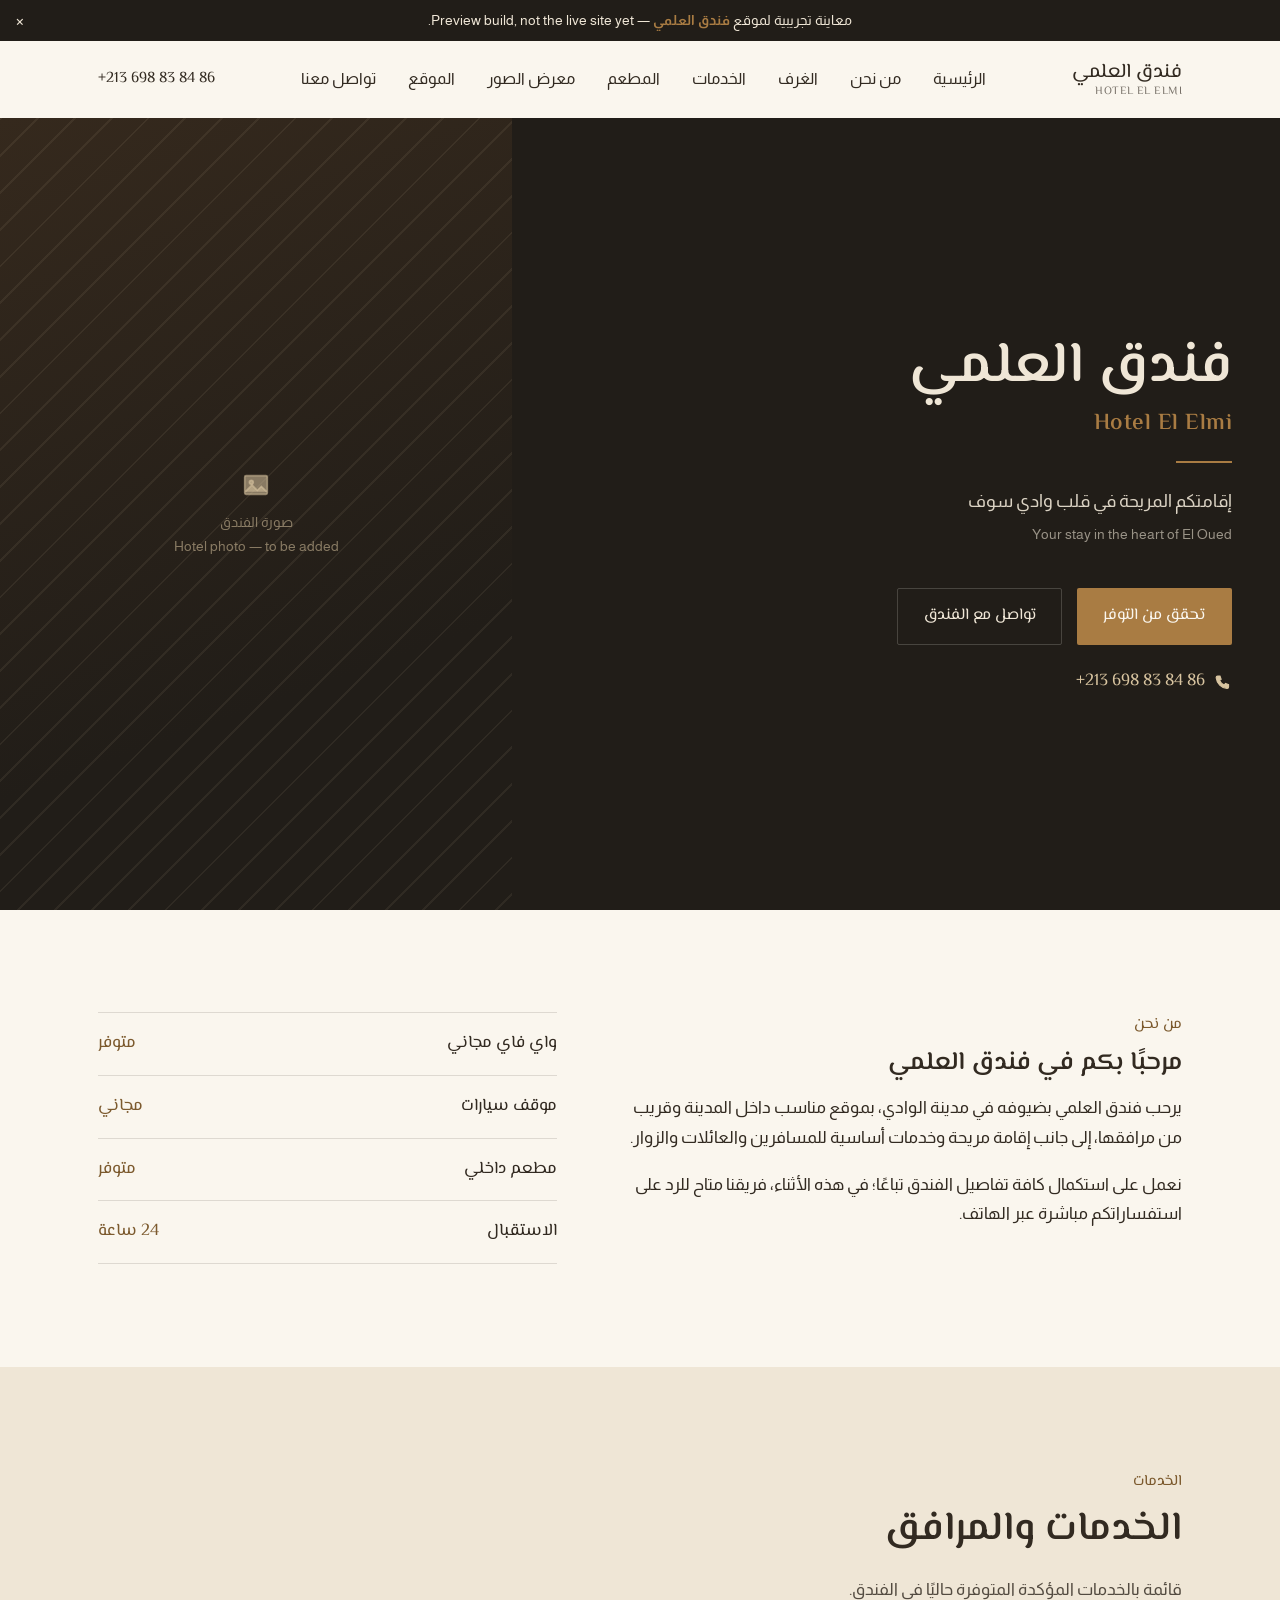
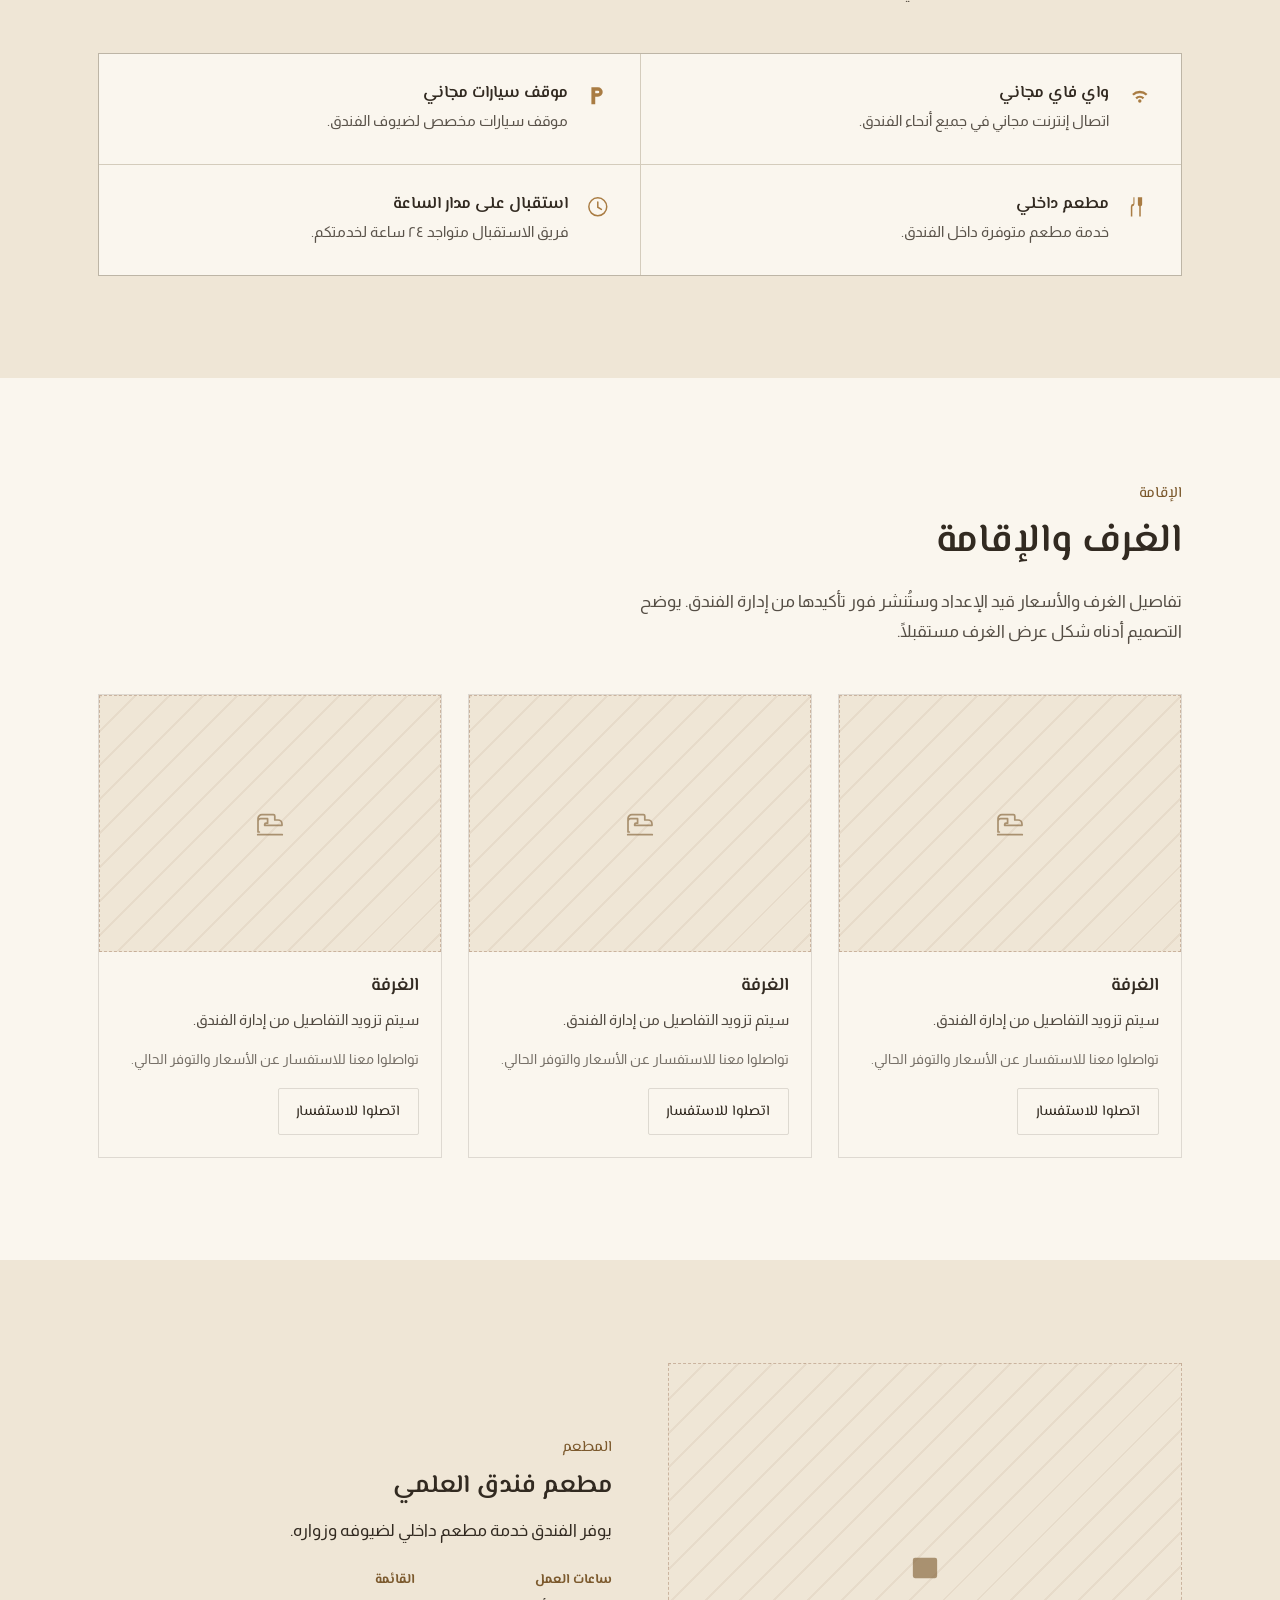
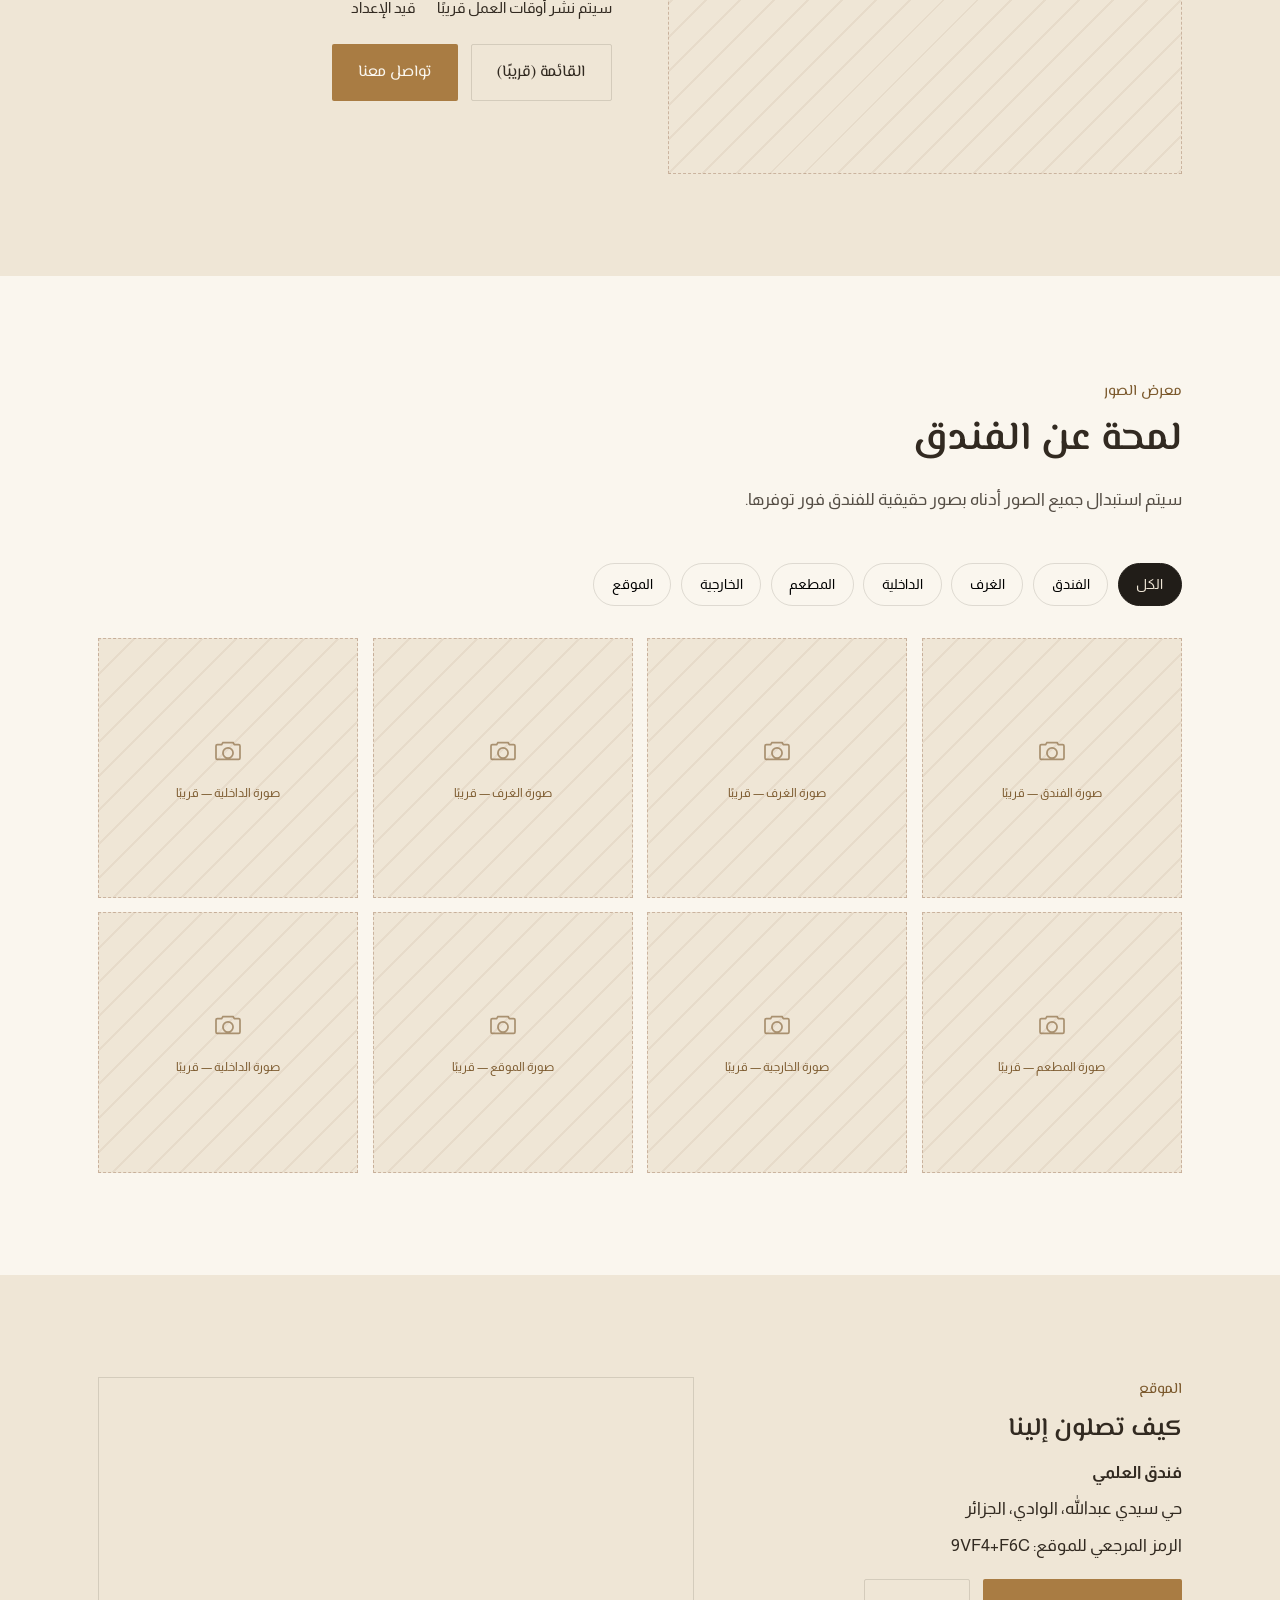
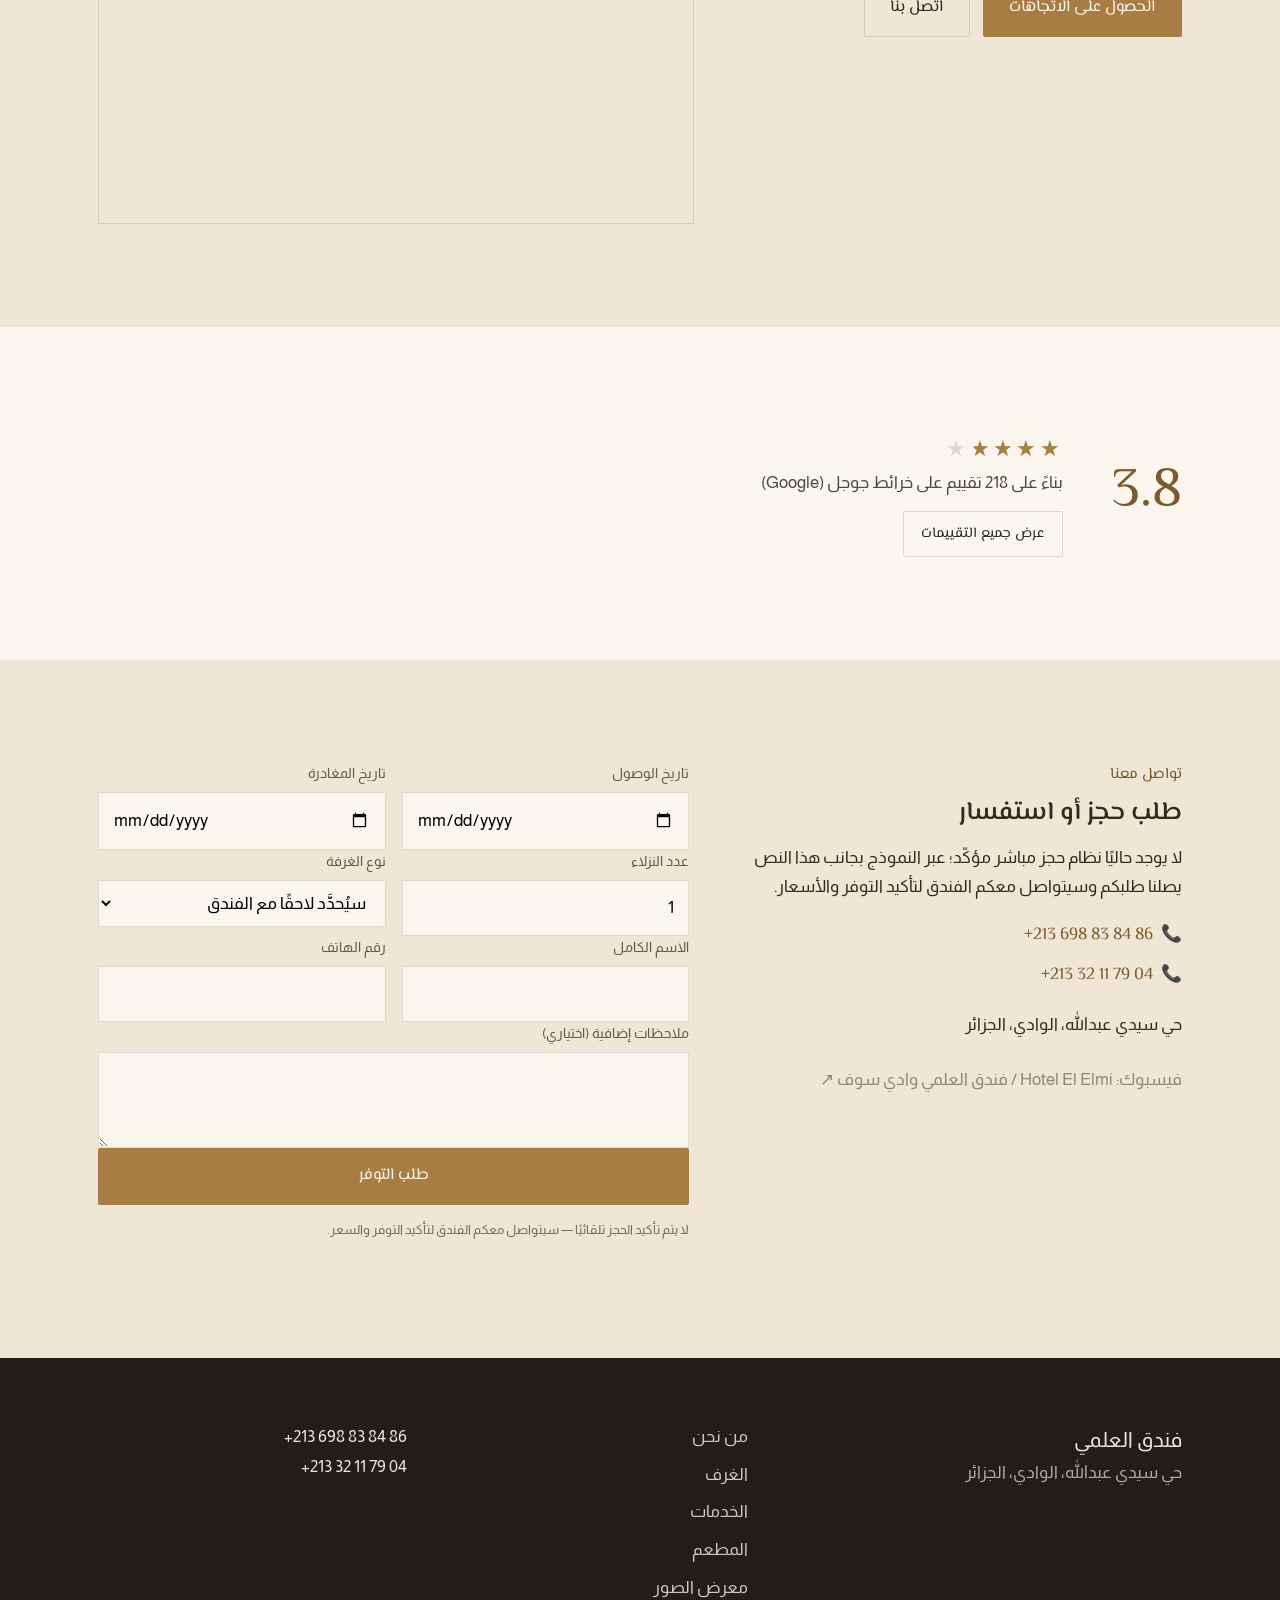
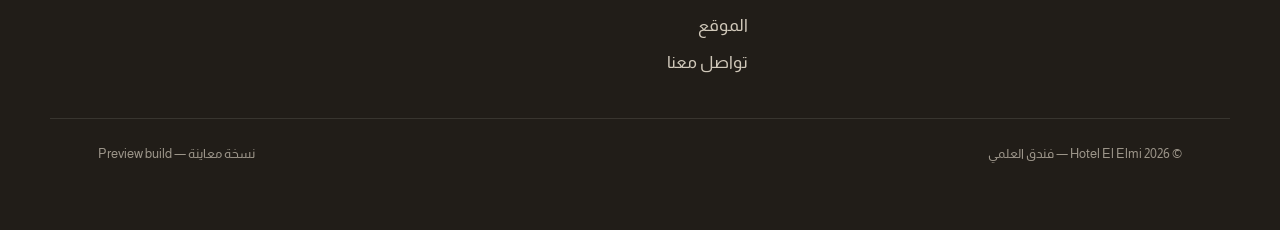
<file: index.html>
<!DOCTYPE html>
<html lang="ar" dir="rtl">
<head>
<meta charset="UTF-8" />
<meta name="viewport" content="width=device-width, initial-scale=1" />
<title>Hotel El Elmi | فندق العلمي | El Oued, Algeria</title>
<meta name="description" content="Hotel El Elmi in El Oued, Algeria. Discover accommodation, restaurant services, free Wi-Fi, free parking and convenient access to the city." />

<!-- Preview stage: keep this hotel demo out of search results until the
     hotel confirms the site is ready to go live, then remove this line. -->
<meta name="robots" content="noindex, nofollow" />

<link rel="preconnect" href="https://fonts.googleapis.com">
<link rel="preconnect" href="https://fonts.gstatic.com" crossorigin>
<link href="https://fonts.googleapis.com/css2?family=El+Messiri:wght@500;600;700&family=Almarai:wght@300;400;700;800&display=swap" rel="stylesheet">

<link rel="stylesheet" href="css/styles.css" />

<script type="application/ld+json">
{
  "@context": "https://schema.org",
  "@type": "Hotel",
  "name": "Hotel El Elmi",
  "alternateName": "فندق العلمي وادي سوف",
  "telephone": ["+213698838486", "+213321179004"],
  "address": {
    "@type": "PostalAddress",
    "streetAddress": "Cité Sidi Abdallah",
    "addressLocality": "El Oued",
    "addressCountry": "DZ"
  },
  "amenityFeature": [
    { "@type": "LocationFeatureSpecification", "name": "Free WiFi", "value": true },
    { "@type": "LocationFeatureSpecification", "name": "Free Parking", "value": true },
    { "@type": "LocationFeatureSpecification", "name": "Restaurant", "value": true },
    { "@type": "LocationFeatureSpecification", "name": "24-hour front desk", "value": true }
  ],
  "aggregateRating": {
    "@type": "AggregateRating",
    "ratingValue": "3.8",
    "reviewCount": "218"
  }
}
</script>
</head>
<body>

<div class="preview-banner" id="previewBanner">
  <span>معاينة تجريبية لموقع <strong>فندق العلمي</strong> — Preview build, not the live site yet.</span>
  <button class="preview-banner__close" aria-label="إغلاق">×</button>
</div>

<header class="site-header" id="siteHeader">
  <div class="container site-header__bar">
    <a href="#home" class="brand">
      <span class="brand__ar">فندق العلمي</span>
      <span class="brand__en">HOTEL EL ELMI</span>
    </a>
    <nav class="nav-desktop" id="desktopNav" aria-label="التنقل الرئيسي"></nav>
    <div class="header__actions">
      <a class="header__phone" href="tel:+213698838486" data-fill="phonePrimaryHref">
        <span data-fill="phonePrimaryDisplay" dir="ltr">+213 698 83 84 86</span>
      </a>
      <button class="menu-toggle" id="menuToggle" aria-label="القائمة">
        <span></span><span></span><span></span>
      </button>
    </div>
  </div>
  <nav class="nav-mobile" id="mobileNav" aria-label="قائمة الجوال"></nav>
</header>

<main>

  <!-- HERO -->
  <section class="hero" id="home">
    <div class="hero__media" role="img" aria-label="صورة الفندق — سيتم إضافتها لاحقًا">
      <div class="hero__media-label">
        <svg viewBox="0 0 24 24" fill="none" stroke="currentColor" stroke-width="1.2"><rect x="3.5" y="5" width="17" height="14" rx="1"/><circle cx="8.5" cy="10" r="1.5"/><path d="M4 17l5-5 4 4 3-3 4 4"/></svg>
        <span>صورة الفندق<br>Hotel photo — to be added</span>
      </div>
    </div>
    <div class="hero__panel">
      <h1>فندق العلمي<span class="en">Hotel El Elmi</span></h1>
      <hr class="hero__rule" />
      <p class="hero__tagline">
        إقامتكم المريحة في قلب وادي سوف
        <span class="en">Your stay in the heart of El Oued</span>
      </p>
      <div class="hero__actions">
        <a href="#contact" class="btn btn--primary">تحقق من التوفر</a>
        <a href="#location" class="btn btn--outline">تواصل مع الفندق</a>
      </div>
      <a class="hero__phone" href="tel:+213698838486" data-fill="phonePrimaryHref">
        <svg viewBox="0 0 24 24" fill="none" stroke="currentColor" stroke-width="1.4"><path d="M6 4h3l1.5 4-2 1.5a12 12 0 0 0 6 6l1.5-2 4 1.5v3a2 2 0 0 1-2 2A16 16 0 0 1 4 6a2 2 0 0 1 2-2Z"/></svg>
        <span data-fill="phonePrimaryDisplay" dir="ltr">+213 698 83 84 86</span>
      </a>
    </div>
  </section>

  <!-- ABOUT -->
  <section class="section" id="about">
    <div class="container about">
      <div class="about__intro">
        <span class="eyebrow">من نحن</span>
        <h2>مرحبًا بكم في فندق العلمي</h2>
        <p>يرحب فندق العلمي بضيوفه في مدينة الوادي، بموقع مناسب داخل المدينة وقريب من مرافقها، إلى جانب إقامة مريحة وخدمات أساسية للمسافرين والعائلات والزوار.</p>
        <p>نعمل على استكمال كافة تفاصيل الفندق تباعًا؛ في هذه الأثناء، فريقنا متاح للرد على استفساراتكم مباشرة عبر الهاتف.</p>
      </div>
      <div class="about__essentials">
        <div class="essential"><span>واي فاي مجاني</span><span>متوفر</span></div>
        <div class="essential"><span>موقف سيارات</span><span>مجاني</span></div>
        <div class="essential"><span>مطعم داخلي</span><span>متوفر</span></div>
        <div class="essential"><span>الاستقبال</span><span>24 ساعة</span></div>
      </div>
    </div>
  </section>

  <!-- AMENITIES -->
  <section class="section section--tint" id="amenities">
    <div class="container">
      <div class="section__head">
        <span class="eyebrow">الخدمات</span>
        <h2>الخدمات والمرافق</h2>
        <p>قائمة بالخدمات المؤكدة المتوفرة حاليًا في الفندق.</p>
      </div>
      <div class="amenities-grid" id="amenitiesGrid"></div>
    </div>
  </section>

  <!-- ROOMS -->
  <section class="section" id="rooms">
    <div class="container">
      <div class="section__head">
        <span class="eyebrow">الإقامة</span>
        <h2>الغرف والإقامة</h2>
        <p>تفاصيل الغرف والأسعار قيد الإعداد وستُنشر فور تأكيدها من إدارة الفندق. يوضح التصميم أدناه شكل عرض الغرف مستقبلًا.</p>
      </div>
      <div class="rooms-grid" id="roomsGrid"></div>
    </div>
  </section>

  <!-- RESTAURANT -->
  <section class="section section--tint" id="restaurant">
    <div class="container restaurant">
      <div class="restaurant__media placeholder-media">
        <svg viewBox="0 0 24 24" fill="none" stroke="currentColor" stroke-width="1.2"><rect x="3.5" y="5" width="17" height="14" rx="1"/><circle cx="8.5" cy="10" r="1.5"/><path d="M4 17l5-5 4 4 3-3 4 4"/></svg>
      </div>
      <div class="restaurant__body">
        <span class="eyebrow">المطعم</span>
        <h2>مطعم فندق العلمي</h2>
        <p>يوفر الفندق خدمة مطعم داخلي لضيوفه وزواره.</p>
        <div class="restaurant__meta">
          <div><strong>ساعات العمل</strong><span>سيتم نشر أوقات العمل قريبًا</span></div>
          <div><strong>القائمة</strong><span>قيد الإعداد</span></div>
        </div>
        <div class="restaurant__actions">
          <a href="#" class="btn btn--ghost">القائمة (قريبًا)</a>
          <a href="#contact" class="btn btn--primary">تواصل معنا</a>
        </div>
      </div>
    </div>
  </section>

  <!-- GALLERY -->
  <section class="section" id="gallery">
    <div class="container">
      <div class="section__head">
        <span class="eyebrow">معرض الصور</span>
        <h2>لمحة عن الفندق</h2>
        <p>سيتم استبدال جميع الصور أدناه بصور حقيقية للفندق فور توفرها.</p>
      </div>
      <div class="gallery-filters" id="galleryFilters"></div>
      <div class="gallery-grid" id="galleryGrid"></div>
    </div>
  </section>

  <!-- LOCATION -->
  <section class="section section--tint" id="location">
    <div class="container location">
      <div class="location__details">
        <span class="eyebrow">الموقع</span>
        <h2>كيف تصلون إلينا</h2>
        <p><strong>فندق العلمي</strong></p>
        <p data-fill="addressAr">حي سيدي عبدالله، الوادي، الجزائر</p>
        <p>الرمز المرجعي للموقع: <span data-fill="plusCode">9VF4+F6C</span></p>
        <div class="location__actions">
          <a class="btn btn--primary" href="#" data-fill="mapsDirections" target="_blank" rel="noopener">الحصول على الاتجاهات</a>
          <a class="btn btn--ghost" href="tel:+213698838486" data-fill="phonePrimaryHref">اتصل بنا</a>
        </div>
      </div>
      <div class="location__map">
        <iframe src="" data-fill="mapsEmbed" loading="lazy" title="خريطة موقع فندق العلمي" referrerpolicy="no-referrer-when-downgrade"></iframe>
      </div>
    </div>
  </section>

  <!-- REVIEWS -->
  <section class="section">
    <div class="container reviews">
      <div class="reviews__score" id="reviewValue">3.8</div>
      <div class="reviews__meta">
        <span class="stars" id="reviewStars" aria-hidden="true"></span>
        <p id="reviewCount">بناءً على 218 تقييم على خرائط جوجل</p>
        <a class="btn btn--ghost btn--small" href="#" data-fill="reviewsLink" target="_blank" rel="noopener">عرض جميع التقييمات</a>
      </div>
    </div>
  </section>

  <!-- CONTACT + BOOKING -->
  <section class="section section--tint" id="contact">
    <div class="container contact">
      <div class="contact__info">
        <span class="eyebrow">تواصل معنا</span>
        <h2>طلب حجز أو استفسار</h2>
        <p>لا يوجد حاليًا نظام حجز مباشر مؤكّد؛ عبر النموذج بجانب هذا النص يصلنا طلبكم وسيتواصل معكم الفندق لتأكيد التوفر والأسعار.</p>
        <div class="contact__phones">
          <a href="tel:+213698838486" data-fill="phonePrimaryHref">📞 <span data-fill="phonePrimaryDisplay" dir="ltr">+213 698 83 84 86</span></a>
          <a href="tel:+213321179004" data-fill="phoneSecondaryHref">📞 <span data-fill="phoneSecondaryDisplay" dir="ltr">+213 32 11 79 04</span></a>
        </div>
        <p style="margin-top:1.2rem">حي سيدي عبدالله، الوادي، الجزائر</p>
        <div class="contact__social">
          <a id="facebookLink" href="#" target="_blank" rel="noopener">فيسبوك: Hotel El Elmi / فندق العلمي وادي سوف ↗</a>
        </div>
      </div>

      <form class="contact__form" id="bookingForm">
        <div class="form-grid form-grid--pair">
          <div class="field">
            <label for="checkin">تاريخ الوصول</label>
            <input type="date" id="checkin" name="checkin" required />
          </div>
          <div class="field">
            <label for="checkout">تاريخ المغادرة</label>
            <input type="date" id="checkout" name="checkout" required />
          </div>
        </div>
        <div class="form-grid form-grid--pair">
          <div class="field">
            <label for="guests">عدد النزلاء</label>
            <input type="number" id="guests" name="guests" min="1" value="1" required />
          </div>
          <div class="field">
            <label for="roomType">نوع الغرفة</label>
            <select id="roomType" name="roomType">
              <option value="">سيُحدَّد لاحقًا مع الفندق</option>
            </select>
          </div>
        </div>
        <div class="form-grid form-grid--pair">
          <div class="field">
            <label for="name">الاسم الكامل</label>
            <input type="text" id="name" name="name" required />
          </div>
          <div class="field">
            <label for="phone">رقم الهاتف</label>
            <input type="tel" id="phone" name="phone" required />
          </div>
        </div>
        <div class="field">
          <label for="message">ملاحظات إضافية (اختياري)</label>
          <textarea id="message" name="message"></textarea>
        </div>
        <button type="submit" class="btn btn--primary btn--block">طلب التوفر</button>
        <p class="form-note">لا يتم تأكيد الحجز تلقائيًا — سيتواصل معكم الفندق لتأكيد التوفر والسعر.</p>
      </form>

      <div class="booking-confirmation" id="bookingConfirmation" hidden>
        <p style="margin:0">شكرًا لكم. سيتواصل معكم الفندق لتأكيد التوفر.</p>
      </div>
    </div>
  </section>

</main>

<footer class="site-footer">
  <div class="container footer__grid">
    <div class="footer__brand">
      <span class="brand__ar" style="font-size:1.3rem">فندق العلمي</span>
      <p>حي سيدي عبدالله، الوادي، الجزائر</p>
    </div>
    <nav class="footer__nav" aria-label="روابط التذييل">
      <a href="#about">من نحن</a>
      <a href="#rooms">الغرف</a>
      <a href="#amenities">الخدمات</a>
      <a href="#restaurant">المطعم</a>
      <a href="#gallery">معرض الصور</a>
      <a href="#location">الموقع</a>
      <a href="#contact">تواصل معنا</a>
    </nav>
    <div class="footer__contact">
      <a href="tel:+213698838486" data-fill="phonePrimaryHref"><span data-fill="phonePrimaryDisplay" dir="ltr">+213 698 83 84 86</span></a><br>
      <a href="tel:+213321179004" data-fill="phoneSecondaryHref"><span data-fill="phoneSecondaryDisplay" dir="ltr">+213 32 11 79 04</span></a>
    </div>
  </div>
  <div class="container footer__bottom">
    <span>© <span id="year"></span> Hotel El Elmi — فندق العلمي</span>
    <span>نسخة معاينة — Preview build</span>
  </div>
</footer>

<div class="sticky-action-bar" id="stickyActionBar">
  <a href="tel:+213698838486" data-fill="phonePrimaryHref">📞 اتصال</a>
  <a href="#" data-fill="mapsDirections" target="_blank" rel="noopener">📍 الاتجاهات</a>
  <a href="#contact">📝 طلب حجز</a>
</div>

<script src="js/data.js"></script>
<script src="js/main.js"></script>
</body>
</html>
</file>
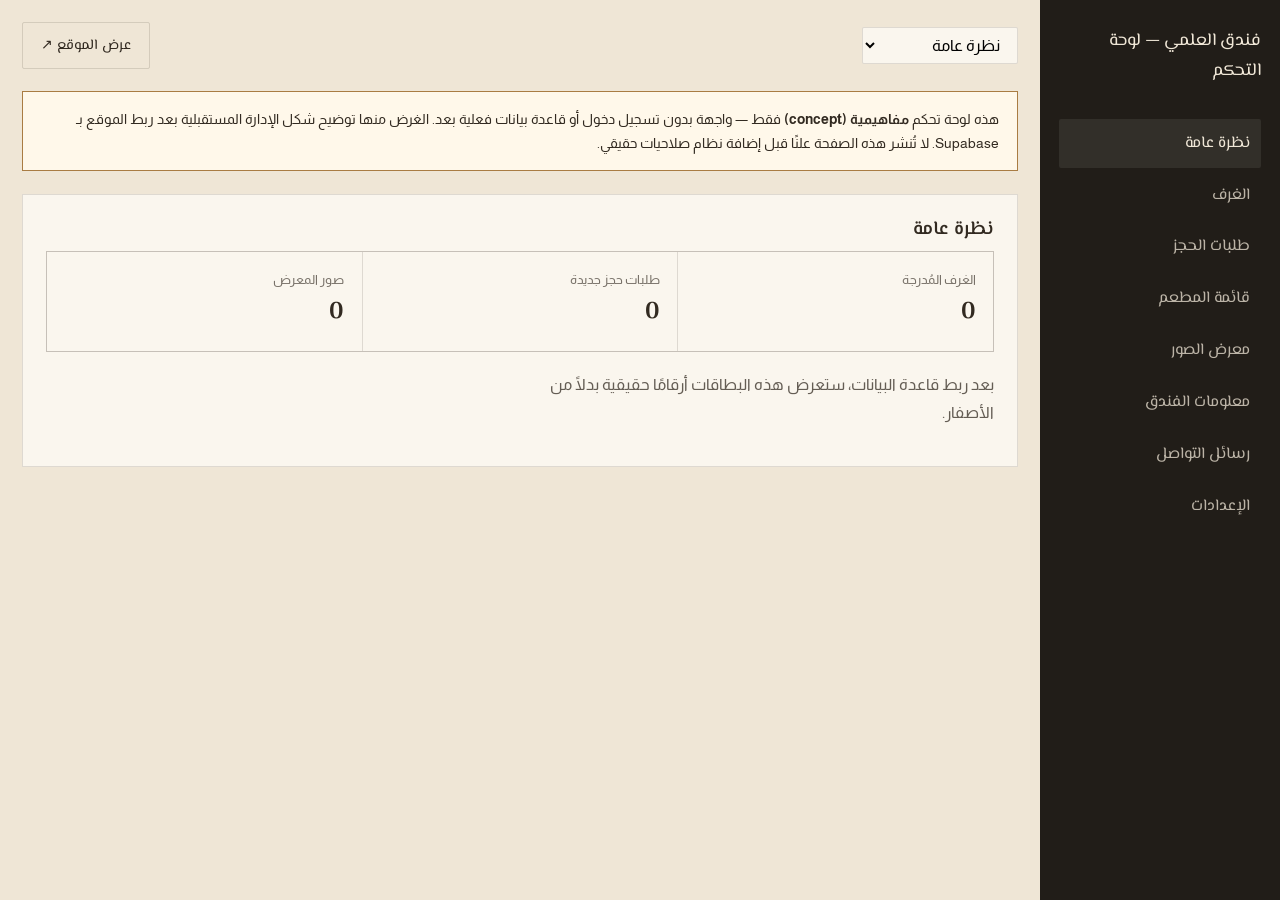
<file: admin.html>
<!DOCTYPE html>
<html lang="ar" dir="rtl">
<head>
<meta charset="UTF-8" />
<meta name="viewport" content="width=device-width, initial-scale=1" />
<title>لوحة تحكم فندق العلمي — مفهوم أولي</title>
<meta name="robots" content="noindex, nofollow" />
<link rel="preconnect" href="https://fonts.googleapis.com">
<link rel="preconnect" href="https://fonts.gstatic.com" crossorigin>
<link href="https://fonts.googleapis.com/css2?family=El+Messiri:wght@500;600;700&family=Almarai:wght@300;400;700;800&display=swap" rel="stylesheet">
<link rel="stylesheet" href="css/styles.css" />
</head>
<body class="admin-page">

<div class="admin-shell">
  <aside class="admin-sidebar">
    <div class="admin-sidebar__brand">فندق العلمي — لوحة التحكم</div>
    <nav class="admin-sidebar__nav">
      <button data-panel="overview">نظرة عامة</button>
      <button data-panel="rooms">الغرف</button>
      <button data-panel="bookings">طلبات الحجز</button>
      <button data-panel="menu">قائمة المطعم</button>
      <button data-panel="gallery">معرض الصور</button>
      <button data-panel="hotelinfo">معلومات الفندق</button>
      <button data-panel="contact">رسائل التواصل</button>
      <button data-panel="settings">الإعدادات</button>
    </nav>
  </aside>

  <main class="admin-main">
    <div class="admin-topbar">
      <select id="adminPanelSelect" class="admin-topbar__menu" aria-label="اختر قسم لوحة التحكم">
        <option value="overview">نظرة عامة</option>
        <option value="rooms">الغرف</option>
        <option value="bookings">طلبات الحجز</option>
        <option value="menu">قائمة المطعم</option>
        <option value="gallery">معرض الصور</option>
        <option value="hotelinfo">معلومات الفندق</option>
        <option value="contact">رسائل التواصل</option>
        <option value="settings">الإعدادات</option>
      </select>
      <a class="btn btn--ghost btn--small" href="index.html">عرض الموقع ↗</a>
    </div>

    <div class="admin-notice">
      هذه لوحة تحكم <strong>مفاهيمية (concept)</strong> فقط — واجهة بدون تسجيل دخول أو قاعدة بيانات فعلية بعد. الغرض منها توضيح شكل الإدارة المستقبلية بعد ربط الموقع بـ Supabase. لا تُنشر هذه الصفحة علنًا قبل إضافة نظام صلاحيات حقيقي.
    </div>

    <section class="admin-panel" data-panel="overview">
      <h2>نظرة عامة</h2>
      <div class="admin-stats">
        <div class="admin-stat"><span>الغرف المُدرجة</span><strong>0</strong></div>
        <div class="admin-stat"><span>طلبات حجز جديدة</span><strong>0</strong></div>
        <div class="admin-stat"><span>صور المعرض</span><strong>0</strong></div>
      </div>
      <p style="opacity:.75">بعد ربط قاعدة البيانات، ستعرض هذه البطاقات أرقامًا حقيقية بدلًا من الأصفار.</p>
    </section>

    <section class="admin-panel" data-panel="rooms">
      <h2>الغرف</h2>
      <div class="admin-empty">لا توجد غرف مضافة بعد. بعد ربط Supabase يمكن إضافة الغرف وصورها وأسعارها من هنا.</div>
    </section>

    <section class="admin-panel" data-panel="bookings">
      <h2>طلبات الحجز</h2>
      <table class="admin-table">
        <thead>
          <tr><th>الاسم</th><th>الهاتف</th><th>الوصول</th><th>المغادرة</th><th>الحالة</th></tr>
        </thead>
        <tbody>
          <tr><td colspan="5" class="admin-empty">لا توجد طلبات حجز بعد. ستظهر هنا طلبات نموذج الحجز في الموقع بعد ربطه بقاعدة البيانات.</td></tr>
        </tbody>
      </table>
    </section>

    <section class="admin-panel" data-panel="menu">
      <h2>قائمة المطعم</h2>
      <div class="admin-empty">لم تتم إضافة عناصر القائمة بعد.</div>
    </section>

    <section class="admin-panel" data-panel="gallery">
      <h2>معرض الصور</h2>
      <div class="admin-empty">لا توجد صور مرفوعة بعد. سيتيح الربط مع Supabase Storage رفع الصور وتصنيفها من هنا.</div>
    </section>

    <section class="admin-panel" data-panel="hotelinfo">
      <h2>معلومات الفندق</h2>
      <div id="hotelInfoPreview" style="font-size:.95rem"></div>
      <p style="opacity:.65;font-size:.85rem;margin-top:1rem">تُعدَّل هذه البيانات حاليًا من ملف <code>js/data.js</code>، وستُدار من هذه اللوحة مباشرة بعد ربط قاعدة البيانات.</p>
    </section>

    <section class="admin-panel" data-panel="contact">
      <h2>رسائل التواصل</h2>
      <div class="admin-empty">ستظهر هنا رسائل نموذج التواصل والحجز بعد ربط الموقع بقاعدة بيانات حقيقية.</div>
    </section>

    <section class="admin-panel" data-panel="settings">
      <h2>الإعدادات</h2>
      <p style="opacity:.8;font-size:.92rem">هذا القسم مكان مخصص لإعدادات مستقبلية مثل: تفعيل الحجز المباشر، ربط حساب Supabase، وإدارة صلاحيات المستخدمين. لا توجد إعدادات فعلية حاليًا.</p>
    </section>
  </main>
</div>

<script src="js/data.js"></script>
<script src="js/admin.js"></script>
</body>
</html>
</file>
<file: css/styles.css>
/* =================================================================
   Hotel El Elmi — فندق العلمي
   Design language: warm sand / deep charcoal / muted gold, built for
   an Arabic RTL, mobile-first, boutique-hotel presentation.
   ================================================================= */

/* ---------- Design tokens ---------- */
:root {
  --charcoal: #211d18;
  --charcoal-soft: #2c261f;
  --ink: #322a21;
  --sand: #d8c4a0;
  --sand-light: #efe6d6;
  --offwhite: #faf6ee;
  --gold: #a97c43;
  --gold-deep: #7c5a2e;
  --clay: #8a5a3c;
  --line: rgba(50, 42, 33, 0.14);
  --line-on-dark: rgba(250, 246, 238, 0.18);
  --shadow-soft: 0 18px 40px rgba(33, 29, 24, 0.14);

  --font-display: "El Messiri", "Segoe UI", sans-serif;
  --font-body: "Almarai", "Segoe UI", sans-serif;

  --container: 1180px;
  --gutter: clamp(1.25rem, 4vw, 3rem);
  --radius: 2px;

  --ease: cubic-bezier(0.22, 1, 0.36, 1);
}

/* ---------- Reset ---------- */
* { box-sizing: border-box; }
html { scroll-behavior: smooth; overflow-x: hidden; }
body {
  margin: 0;
  overflow-x: hidden;
  max-width: 100vw;
  background: var(--offwhite);
  color: var(--ink);
  font-family: var(--font-body);
  font-size: 1.0625rem;
  line-height: 1.75;
  -webkit-font-smoothing: antialiased;
}
img { max-width: 100%; display: block; }
a { color: inherit; text-decoration: none; }
ul { list-style: none; margin: 0; padding: 0; }
button { font: inherit; cursor: pointer; }
input, select, textarea { font: inherit; }
svg { width: 1.1em; height: 1.1em; fill: currentColor; }

@media (prefers-reduced-motion: reduce) {
  html { scroll-behavior: auto; }
  * { animation-duration: 0.001ms !important; transition-duration: 0.001ms !important; }
}

:focus-visible {
  outline: 2px solid var(--gold);
  outline-offset: 3px;
}

h1, h2, h3 {
  font-family: var(--font-display);
  font-weight: 600;
  line-height: 1.25;
  margin: 0 0 0.5em;
}
p { margin: 0 0 1em; max-width: 62ch; }
.container {
  width: 100%;
  max-width: var(--container);
  margin-inline: auto;
  padding-inline: var(--gutter);
}
.eyebrow {
  display: block;
  color: var(--gold-deep);
  font-family: var(--font-display);
  font-size: 0.95rem;
  margin-bottom: 0.6rem;
}
.section { padding-block: clamp(3.5rem, 8vw, 6.5rem); }
.section--tint { background: var(--sand-light); }
.section__head { max-width: 42rem; margin-bottom: clamp(2rem, 5vw, 3rem); }
.section__head h2 { font-size: clamp(1.75rem, 3.4vw, 2.5rem); }
.section__head p { color: var(--ink); opacity: 0.82; }
.hairline { height: 1px; background: var(--line); border: 0; margin: 0; }

/* ---------- Buttons ---------- */
.btn {
  display: inline-flex;
  align-items: center;
  gap: 0.5rem;
  padding: 0.85rem 1.6rem;
  border: 1px solid transparent;
  border-radius: var(--radius);
  font-family: var(--font-display);
  font-size: 1rem;
  transition: background 0.25s var(--ease), color 0.25s var(--ease), border-color 0.25s var(--ease);
}
.btn--primary { background: var(--gold); color: var(--offwhite); }
.btn--primary:hover { background: var(--gold-deep); }
.btn--outline { border-color: var(--line-on-dark); color: inherit; }
.btn--outline:hover { border-color: var(--gold); color: var(--gold); }
.btn--ghost { border-color: var(--line); color: var(--ink); }
.btn--ghost:hover { border-color: var(--gold); color: var(--gold-deep); }
.btn--small { padding: 0.6rem 1.1rem; font-size: 0.9rem; }
.btn--block { width: 100%; justify-content: center; }

/* ---------- Preview banner (client-protection: pre-deal marker) ---------- */
.preview-banner {
  background: var(--charcoal);
  color: var(--sand-light);
  font-size: 0.85rem;
  text-align: center;
  padding: 0.55rem var(--gutter);
  position: relative;
}
.preview-banner strong { color: var(--gold); }
.preview-banner__close {
  position: absolute;
  inset-inline-end: 0.75rem;
  top: 50%;
  transform: translateY(-50%);
  background: none;
  border: 0;
  color: var(--sand-light);
  font-size: 1.1rem;
  line-height: 1;
  padding: 0.25rem;
}

/* ---------- Header ---------- */
.site-header {
  position: sticky;
  top: 0;
  z-index: 40;
  background: transparent;
  transition: background 0.3s var(--ease), box-shadow 0.3s var(--ease);
}
.site-header.is-scrolled {
  background: rgba(250, 246, 238, 0.94);
  backdrop-filter: blur(6px);
  box-shadow: 0 1px 0 var(--line);
}
.site-header__bar {
  display: flex;
  align-items: center;
  justify-content: space-between;
  gap: 1rem;
  padding-block: 1.1rem;
}
.brand {
  font-family: var(--font-display);
  font-size: 1.2rem;
  display: flex;
  flex-direction: column;
  line-height: 1.2;
}
.brand__ar { font-size: 1.25rem; }
.brand__en { font-size: 0.7rem; letter-spacing: 0.04em; opacity: 0.65; }

.nav-desktop { display: none; }
.nav-link {
  padding: 0.4rem 0.2rem;
  font-size: 0.98rem;
  border-bottom: 1px solid transparent;
  transition: border-color 0.2s var(--ease), color 0.2s var(--ease);
}
.nav-link:hover { border-color: var(--gold); color: var(--gold-deep); }

.header__actions { display: flex; align-items: center; gap: 0.75rem; }
.header__phone { display: none; font-family: var(--font-display); font-size: 0.95rem; }

.menu-toggle {
  display: inline-flex;
  flex-direction: column;
  justify-content: center;
  gap: 5px;
  width: 40px;
  height: 40px;
  background: none;
  border: 1px solid var(--line);
  border-radius: var(--radius);
}
.menu-toggle span { display: block; height: 2px; width: 18px; margin-inline: auto; background: var(--ink); transition: transform 0.25s var(--ease), opacity 0.25s var(--ease); }
body.menu-open .menu-toggle span:nth-child(1) { transform: translateY(7px) rotate(45deg); }
body.menu-open .menu-toggle span:nth-child(2) { opacity: 0; }
body.menu-open .menu-toggle span:nth-child(3) { transform: translateY(-7px) rotate(-45deg); }

.nav-mobile {
  position: fixed;
  inset: 0;
  top: 0;
  background: var(--charcoal);
  color: var(--sand-light);
  display: flex;
  flex-direction: column;
  align-items: flex-start;
  justify-content: center;
  gap: 1.4rem;
  padding-inline: 2rem;
  transform: translateY(-100%);
  transition: transform 0.35s var(--ease);
  z-index: 30;
}
body.menu-open .nav-mobile { transform: translateY(0); }
.nav-mobile .nav-link { font-family: var(--font-display); font-size: 1.4rem; border: 0; }
.nav-mobile__phone { margin-top: 1rem; color: var(--gold); font-family: var(--font-display); }

@media (min-width: 960px) {
  .nav-desktop { display: flex; gap: 1.6rem; }
  .nav-mobile, .menu-toggle { display: none; }
  .header__phone { display: inline-flex; }
}

/* ---------- Hero ---------- */
.hero {
  display: flex;
  flex-direction: column;
  min-height: 88vh;
  background: var(--charcoal);
  color: var(--sand-light);
}
.hero__media {
  flex: 1 1 40%;
  min-height: 42vh;
  position: relative;
  background:
    repeating-linear-gradient(135deg, rgba(217,196,160,0.08) 0 2px, transparent 2px 26px),
    linear-gradient(160deg, #35291d, #211d18 70%);
  display: flex;
  align-items: center;
  justify-content: center;
}
.hero__media-label {
  display: flex;
  flex-direction: column;
  align-items: center;
  gap: 0.6rem;
  color: rgba(216, 196, 160, 0.55);
  font-size: 0.85rem;
  text-align: center;
}
.hero__media-label svg { width: 2rem; height: 2rem; }

.hero__panel {
  flex: 1 1 60%;
  display: flex;
  flex-direction: column;
  justify-content: center;
  gap: 1.4rem;
  padding: clamp(2.5rem, 8vw, 5rem) var(--gutter);
}
.hero__panel h1 {
  font-size: clamp(2.1rem, 6vw, 3.6rem);
  margin: 0;
}
.hero__panel h1 .en {
  display: block;
  font-size: 0.4em;
  color: var(--gold);
  letter-spacing: 0.02em;
  margin-top: 0.3em;
}
.hero__tagline { font-size: 1.15rem; color: var(--sand-light); opacity: 0.9; max-width: 34ch; }
.hero__tagline .en { display: block; font-size: 0.85rem; opacity: 0.65; margin-top: 0.35rem; }
.hero__rule { width: 3.5rem; height: 2px; background: var(--gold); border: 0; margin: 0; }
.hero__actions { display: flex; flex-wrap: wrap; gap: 0.9rem; }
.hero__phone { display: inline-flex; align-items: center; gap: 0.5rem; color: var(--sand); font-family: var(--font-display); }

@media (min-width: 860px) {
  .hero { flex-direction: row-reverse; }
}

/* ---------- Placeholder media (rooms, gallery, restaurant) ---------- */
.placeholder-media {
  background:
    repeating-linear-gradient(135deg, rgba(138,90,60,0.08) 0 2px, transparent 2px 24px),
    var(--sand-light);
  color: var(--gold-deep);
  display: flex;
  align-items: center;
  justify-content: center;
  border: 1px dashed rgba(138, 90, 60, 0.35);
}
.placeholder-media svg { width: 2rem; height: 2rem; opacity: 0.6; }

/* ---------- About ---------- */
.about {
  display: grid;
  gap: clamp(2rem, 6vw, 4rem);
}
.about__intro p:last-child { margin-bottom: 0; }
.about__essentials { display: grid; gap: 0; border-top: 1px solid var(--line); }
.essential {
  display: flex;
  justify-content: space-between;
  gap: 1rem;
  padding: 1rem 0;
  border-bottom: 1px solid var(--line);
  font-family: var(--font-display);
}
.essential span:last-child { color: var(--gold-deep); }

@media (min-width: 860px) {
  .about { grid-template-columns: 1.1fr 0.9fr; align-items: start; }
}

/* ---------- Amenities ---------- */
.amenities-grid { display: grid; gap: 1px; background: var(--line); border: 1px solid var(--line); }
.amenity { background: var(--offwhite); padding: 1.8rem; display: flex; gap: 1.1rem; align-items: flex-start; }
.amenity__icon { color: var(--gold); flex: none; }
.amenity__icon svg { width: 1.6rem; height: 1.6rem; }
.amenity__title { font-size: 1.05rem; margin-bottom: 0.3rem; }
.amenity__desc { margin: 0; font-size: 0.95rem; opacity: 0.8; }

@media (min-width: 700px) {
  .amenities-grid { grid-template-columns: 1fr 1fr; }
}

/* ---------- Rooms ---------- */
.rooms-grid { display: grid; gap: 1.6rem; grid-template-columns: 1fr; }
.room-card { background: var(--offwhite); border: 1px solid var(--line); }
.room-card__media { aspect-ratio: 4 / 3; }
.room-card__body { padding: 1.4rem; }
.room-card__title { font-size: 1.15rem; }
.room-card__desc { font-size: 0.95rem; opacity: 0.85; }
.room-card__note { font-size: 0.85rem; opacity: 0.65; margin-bottom: 1rem; }
.room-card__meta, .room-card__price { font-size: 0.95rem; opacity: 0.85; }

@media (min-width: 700px) {
  .rooms-grid { grid-template-columns: repeat(3, 1fr); }
}

/* ---------- Restaurant ---------- */
.restaurant { display: grid; gap: clamp(2rem, 6vw, 3.5rem); align-items: center; }
.restaurant__media { aspect-ratio: 5 / 4; }
.restaurant__meta { display: flex; flex-wrap: wrap; gap: 1.4rem; margin: 1.4rem 0; font-size: 0.95rem; }
.restaurant__meta strong { display: block; font-family: var(--font-display); color: var(--gold-deep); font-size: 0.85rem; margin-bottom: 0.2rem; }
.restaurant__actions { display: flex; flex-wrap: wrap; gap: 0.8rem; }

@media (min-width: 860px) {
  .restaurant { grid-template-columns: 1fr 1fr; }
}

/* ---------- Gallery ---------- */
.gallery-filters { display: flex; flex-wrap: wrap; gap: 0.6rem; margin-bottom: 2rem; }
.chip {
  border: 1px solid var(--line);
  background: transparent;
  padding: 0.5rem 1.1rem;
  border-radius: 999px;
  font-size: 0.9rem;
  transition: background 0.2s var(--ease), color 0.2s var(--ease), border-color 0.2s var(--ease);
}
.chip.is-active, .chip:hover { background: var(--charcoal); color: var(--sand-light); border-color: var(--charcoal); }
.gallery-grid { display: grid; grid-template-columns: repeat(2, 1fr); gap: 0.9rem; }
.gallery-tile { aspect-ratio: 1 / 1; flex-direction: column; gap: 0.6rem; padding: 1rem; text-align: center; }
.gallery-tile__label { font-size: 0.78rem; line-height: 1.4; }

@media (min-width: 700px) {
  .gallery-grid { grid-template-columns: repeat(4, 1fr); }
}

/* ---------- Location ---------- */
.location { display: grid; gap: clamp(2rem, 5vw, 3rem); }
.location__details p { margin-bottom: 0.4rem; }
.location__map { aspect-ratio: 4 / 3; border: 1px solid var(--line); overflow: hidden; }
.location__map iframe { width: 100%; height: 100%; border: 0; }
.location__actions { display: flex; flex-wrap: wrap; gap: 0.8rem; margin-top: 1.2rem; }

@media (min-width: 860px) {
  .location { grid-template-columns: 0.85fr 1.15fr; align-items: start; }
}

/* ---------- Reviews ---------- */
.reviews { display: flex; flex-wrap: wrap; align-items: center; gap: clamp(1.5rem, 5vw, 3rem); }
.reviews__score { font-family: var(--font-display); font-size: 3.4rem; color: var(--gold-deep); line-height: 1; }
.stars {
  --fill: 0%;
  position: relative;
  display: inline-block;
  font-size: 1.4rem;
  letter-spacing: 0.15em;
  color: var(--line);
}
.stars::before { content: "★★★★★"; }
.stars::after {
  content: "★★★★★";
  position: absolute;
  inset-inline-start: 0;
  top: 0;
  width: var(--fill);
  overflow: hidden;
  color: var(--gold);
  white-space: nowrap;
}
.reviews__meta p { margin-bottom: 0.8rem; opacity: 0.85; }

/* ---------- Contact & booking ---------- */
.contact { display: grid; gap: clamp(2rem, 6vw, 3.5rem); }
.contact__info p { margin-bottom: 0.5rem; }
.contact__phones { margin-top: 1.2rem; display: grid; gap: 0.6rem; }
.contact__phones a { display: inline-flex; gap: 0.5rem; font-family: var(--font-display); color: var(--gold-deep); }
.contact__social { margin-top: 1.6rem; }
.contact__social a.is-disabled { opacity: 0.5; cursor: default; }

.form-grid { display: grid; gap: 1rem; grid-template-columns: 1fr; }
.field { display: flex; flex-direction: column; gap: 0.4rem; min-width: 0; }
.field label { font-size: 0.85rem; opacity: 0.75; }
.field input, .field select { min-width: 0; }

@media (min-width: 560px) {
  .form-grid--pair { grid-template-columns: 1fr 1fr; }
}
.field input, .field select, .field textarea {
  border: 1px solid var(--line);
  background: var(--offwhite);
  padding: 0.75rem 0.9rem;
  border-radius: var(--radius);
}
.field textarea { resize: vertical; min-height: 6rem; }
.form-note { font-size: 0.82rem; opacity: 0.65; margin-top: 0.9rem; }
.booking-confirmation {
  border: 1px solid var(--gold);
  background: var(--sand-light);
  padding: 1.6rem;
  text-align: center;
}

@media (min-width: 860px) {
  .contact { grid-template-columns: 0.85fr 1.15fr; }
}

/* ---------- Sticky mobile action bar ---------- */
.sticky-action-bar {
  position: fixed;
  inset-inline: 0;
  bottom: -80px;
  z-index: 35;
  display: flex;
  background: var(--charcoal);
  color: var(--sand-light);
  transition: bottom 0.3s var(--ease);
}
.sticky-action-bar.is-visible { bottom: 0; }
.sticky-action-bar a {
  flex: 1;
  display: flex;
  align-items: center;
  justify-content: center;
  gap: 0.5rem;
  padding: 0.9rem;
  font-family: var(--font-display);
  font-size: 0.92rem;
  border-inline-start: 1px solid var(--line-on-dark);
}
.sticky-action-bar a:first-child { border-inline-start: 0; }

@media (min-width: 960px) {
  .sticky-action-bar { display: none; }
}

/* ---------- Footer ---------- */
.site-footer { background: var(--charcoal); color: var(--sand-light); padding-block: 3rem 6rem; }
.footer__grid { display: grid; gap: 2rem; }
.footer__brand p { opacity: 0.7; max-width: 32ch; }
.footer__nav { display: grid; gap: 0.5rem; }
.footer__nav a { opacity: 0.85; }
.footer__nav a:hover { color: var(--gold); }
.footer__bottom {
  margin-top: 2.5rem;
  padding-top: 1.5rem;
  border-top: 1px solid var(--line-on-dark);
  display: flex;
  flex-wrap: wrap;
  gap: 0.8rem;
  justify-content: space-between;
  font-size: 0.8rem;
  opacity: 0.6;
}

@media (min-width: 860px) {
  .footer__grid { grid-template-columns: 1.3fr 1fr 1fr; }
}
@media (min-width: 960px) {
  .site-footer { padding-block: 4rem; }
}

/* =================================================================
   Admin dashboard — concept UI only (see admin.html). Not wired to
   a real backend or protected by authentication. Scoped under
   body.admin-page so it never leaks into the public site's styles.
   ================================================================= */
body.admin-page {
  background: var(--sand-light);
  font-size: 1rem;
}
.admin-shell { display: flex; min-height: 100vh; }
.admin-sidebar {
  width: 240px;
  flex: none;
  background: var(--charcoal);
  color: var(--sand-light);
  padding: 1.6rem 1.2rem;
  display: none;
}
.admin-sidebar__brand { font-family: var(--font-display); font-size: 1.1rem; margin-bottom: 2rem; }
.admin-sidebar__nav { display: grid; gap: 0.2rem; }
.admin-sidebar__nav button {
  text-align: start;
  background: none;
  border: 0;
  color: inherit;
  opacity: 0.75;
  padding: 0.65rem 0.7rem;
  border-radius: var(--radius);
  font-family: var(--font-display);
}
.admin-sidebar__nav button.is-active { opacity: 1; background: rgba(250,246,238,0.08); }
.admin-main { flex: 1; padding: 1.4rem; }
.admin-topbar { display: flex; justify-content: space-between; align-items: center; margin-bottom: 1.4rem; }
.admin-topbar__menu { border: 1px solid var(--line); background: var(--offwhite); border-radius: var(--radius); padding: 0.5rem 0.8rem; }
.admin-notice {
  background: #fff8ea;
  border: 1px solid var(--gold);
  padding: 0.9rem 1.1rem;
  font-size: 0.88rem;
  margin-bottom: 1.4rem;
}
.admin-panel { display: none; background: var(--offwhite); border: 1px solid var(--line); padding: 1.4rem; margin-bottom: 1.2rem; }
.admin-panel.is-active { display: block; }
.admin-panel h2 { font-size: 1.2rem; }
.admin-stats { display: grid; gap: 1px; background: var(--line); border: 1px solid var(--line); margin-bottom: 1.2rem; }
.admin-stat { background: var(--offwhite); padding: 1.1rem; }
.admin-stat span { display: block; font-size: 0.8rem; opacity: 0.65; }
.admin-stat strong { font-family: var(--font-display); font-size: 1.5rem; }
.admin-empty { text-align: center; padding: 2.5rem 1rem; opacity: 0.7; font-size: 0.92rem; }
.admin-table { width: 100%; border-collapse: collapse; font-size: 0.92rem; }
.admin-table th, .admin-table td { border-bottom: 1px solid var(--line); padding: 0.6rem 0.5rem; text-align: start; }

@media (min-width: 720px) {
  .admin-stats { grid-template-columns: repeat(3, 1fr); }
}
@media (min-width: 860px) {
  .admin-sidebar { display: block; }
}
</file>
